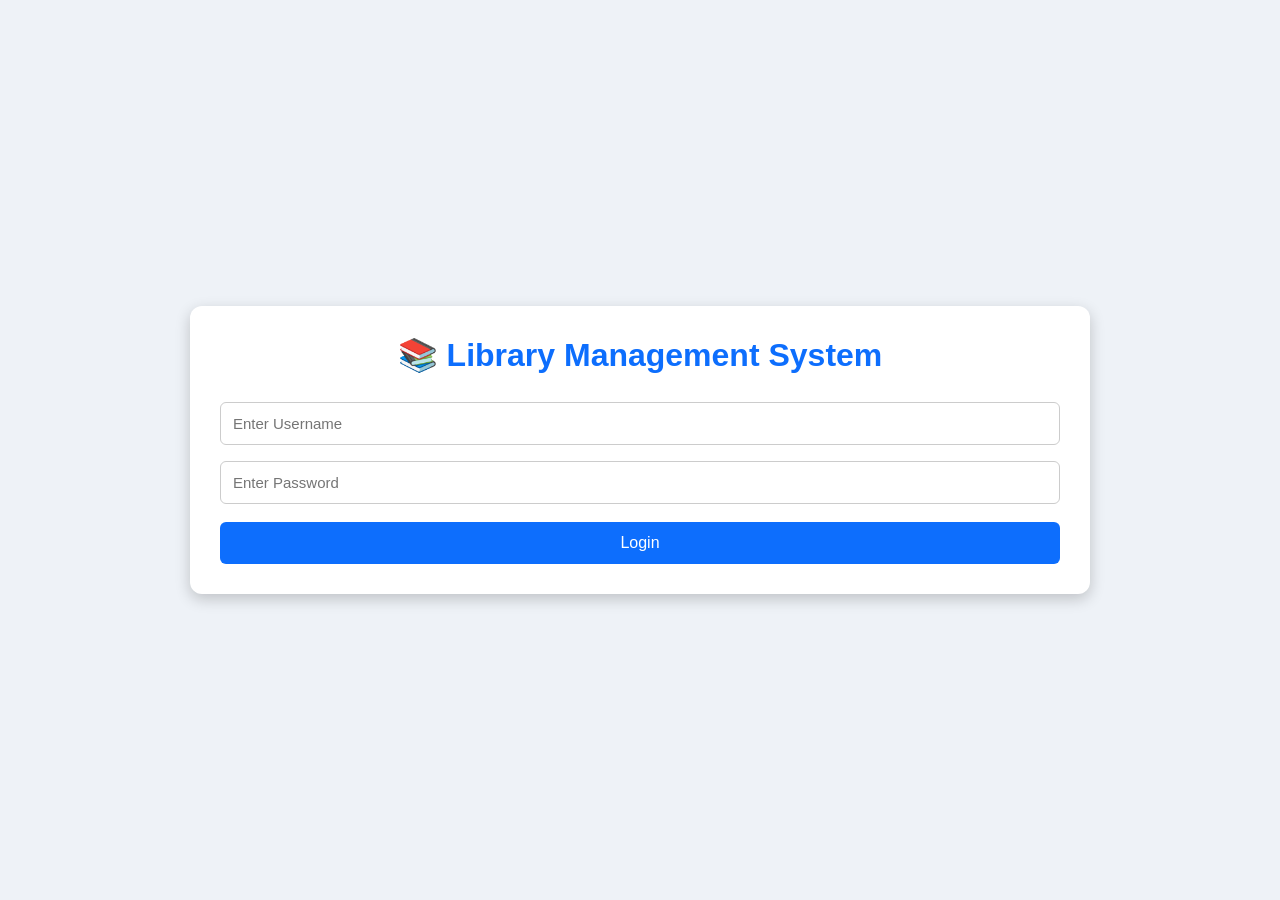
<file: index.html>
<!DOCTYPE html>
<html lang="en">
<head>
    <meta charset="UTF-8">
    <meta name="viewport" content="width=device-width, initial-scale=1.0">
    <title>Library Management System</title>

    <link rel="stylesheet" href="style.css">
</head>
<body>

<div class="container">

    <h1>📚 Library Management System</h1>

    <input type="text" id="username" placeholder="Enter Username">

    <input type="password" id="password" placeholder="Enter Password">

    <button onclick="login()">Login</button>

</div>

<script src="script.js"></script>

</body>
</html>
</file>
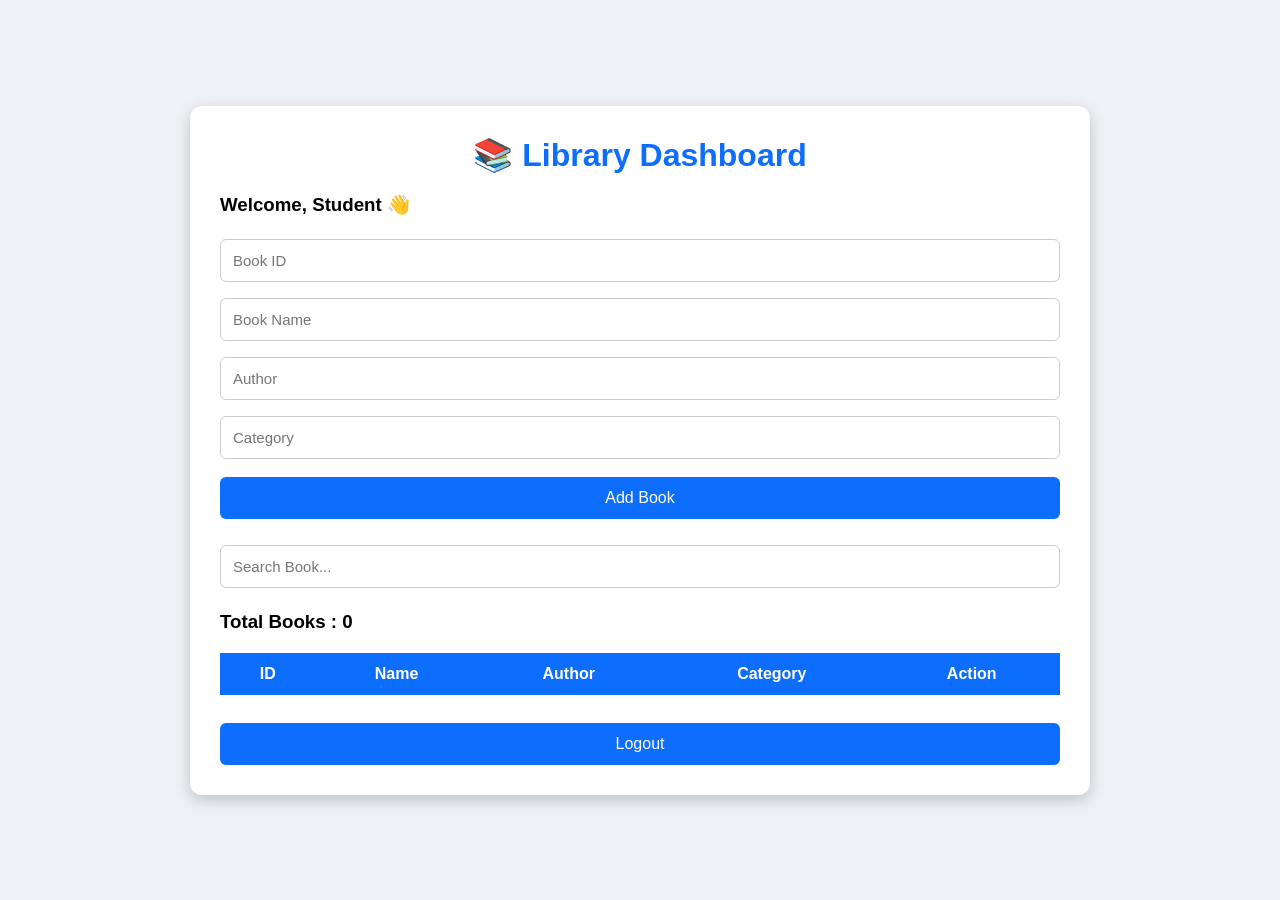
<file: dashboard.html>
<!DOCTYPE html>
<html lang="en">
<head>
<meta charset="UTF-8">
<meta name="viewport" content="width=device-width, initial-scale=1.0">
<title>Dashboard</title>

<link rel="stylesheet" href="style.css">

</head>
<body>

<div class="container">

<h1>📚 Library Dashboard</h1>

<h3 id="welcome"></h3>

<input type="text" id="bookId" placeholder="Book ID">

<input type="text" id="bookName" placeholder="Book Name">

<input type="text" id="author" placeholder="Author">

<input type="text" id="category" placeholder="Category">

<button onclick="addBook()">Add Book</button>

<br><br>

<input
type="text"
id="search"
placeholder="Search Book..."
onkeyup="searchBooks()">

<h3>Total Books : <span id="totalBooks">0</span></h3>

<table>

<thead>

<tr>

<th>ID</th>

<th>Name</th>

<th>Author</th>

<th>Category</th>

<th>Action</th>

</tr>

</thead>

<tbody id="bookTable">

</tbody>

</table>

<br>

<button onclick="logout()">Logout</button>

</div>

<script src="script.js"></script>

</body>
</html>
</file>
<file: style.css>
*{
    margin:0;
    padding:0;
    box-sizing:border-box;
    font-family:Arial, Helvetica, sans-serif;
}

body{
    background:#eef2f7;
    display:flex;
    justify-content:center;
    align-items:center;
    min-height:100vh;
    padding:20px;
}

.container{
    width:90%;
    max-width:900px;
    background:white;
    padding:30px;
    border-radius:12px;
    box-shadow:0 5px 15px rgba(0,0,0,0.2);
}

h1{
    text-align:center;
    color:#0d6efd;
    margin-bottom:20px;
}

h3{
    margin:15px 0;
}

input{
    width:100%;
    padding:12px;
    margin:8px 0;
    border:1px solid #ccc;
    border-radius:6px;
    font-size:15px;
}

button{
    width:100%;
    padding:12px;
    background:#0d6efd;
    color:white;
    border:none;
    border-radius:6px;
    cursor:pointer;
    font-size:16px;
    margin-top:10px;
}

button:hover{
    background:#0b5ed7;
}

table{
    width:100%;
    border-collapse:collapse;
    margin-top:20px;
}

table th{
    background:#0d6efd;
    color:white;
    padding:12px;
}

table td{
    border:1px solid #ddd;
    padding:10px;
    text-align:center;
}

tr:nth-child(even){
    background:#f8f9fa;
}
</file>
